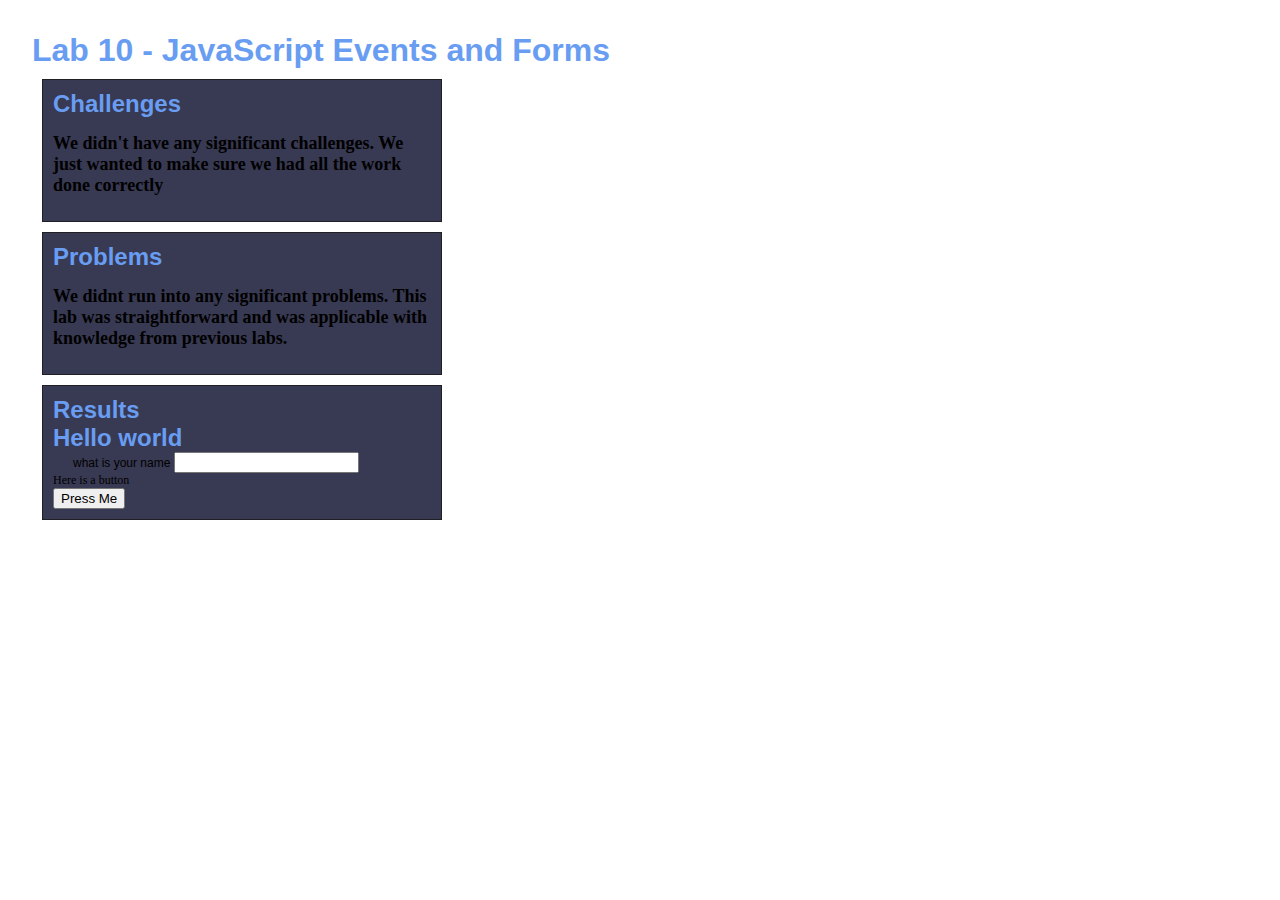
<file: lab10/index.html>
<!DOCTYPE html>
<html>
<head>
	<title>Lab 10 - JavaScript Events and Forms</title>
	<link rel="stylesheet" type="text/css" href="../css/site.css">
	<link rel="stylesheet" type="text/css" href="css/lab.css">
	<script src="js/lab.js" defer></script>


</head>

<body>
		<h1>Lab 10 - JavaScript Events and Forms</h1>
			<div id="content">
				<h1>Challenges</h1>
				<h2>We didn't have any significant challenges. We just wanted to make sure we had all the work done correctly </h2>
			</div>
			<div id="content">
				<h1>Problems</h1>
				<h2> We didnt run into any significant problems. This lab was straightforward and was applicable with knowledge from previous labs. </h2>
			</div>
			<div id="content">
				<h1>Results</h1>


				<h1 id = "p1">Hello world</h1>

			   <p>
			     what is your name
			     <input type = "text" id = "my-input">
			   </p>

			   <div>Here is a button</div>
			   <button id = "button">Press Me</button>
			   <br>

				 <div id="output"></div>
			</div>


</body>
</html>
</file>
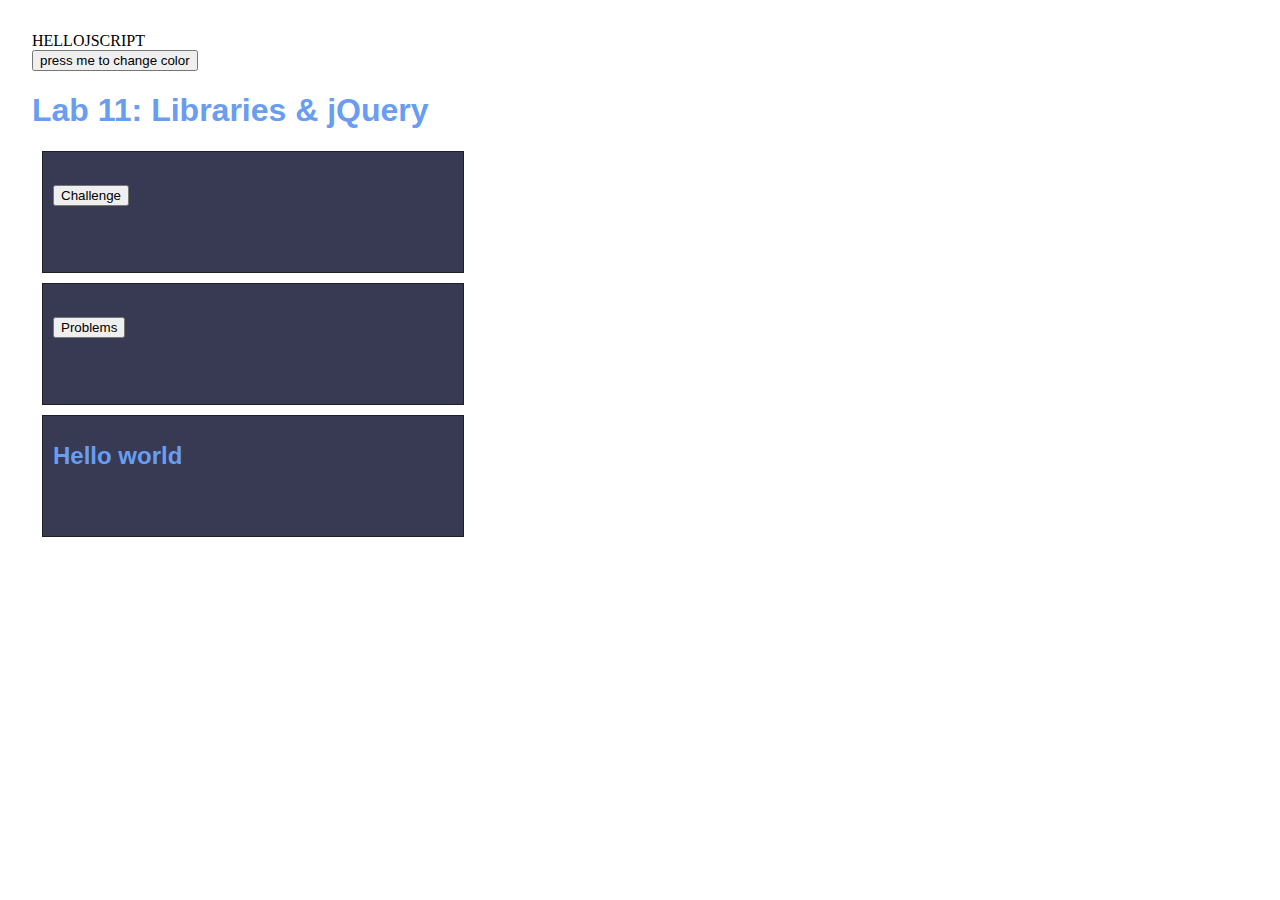
<file: lab11/index.html>
<!DOCTYPE html>
<html>
<head>
	<title>Lab 11: Libraries & jQuery</title>
	<script
  src="https://code.jquery.com/jquery-3.6.0.min.js"
  integrity="sha256-/xUj+3OJU5yExlq6GSYGSHk7tPXikynS7ogEvDej/m4="
  crossorigin="anonymous"></script>
	<script src="https://code.jquery.com/jquery-3.4.1.min.js"></script>

	<link rel="stylesheet" type="text/css" href="../css/site.css">
	<link rel="stylesheet" type="text/css" href="css/lab.css">
	<script src="js/lab.js" defer></script>

</head>

<body id= "all">


	<div id = "carousel1"></div>
	<div id = "doggo"></div>

		<h1>Lab 11: Libraries & jQuery</h1>
			<div id="content">
				<h1 id="challenge"></h1>

			</div>
			<div id="content">
				<h1 id="problems"></h1>
			</div>
			<div id="content">
				<h1 id="results"></h1>


				<h1 id = "p1">Hello world</h1>


				 <div id="output"></div>
			</div>


</body>
</html>
</file>
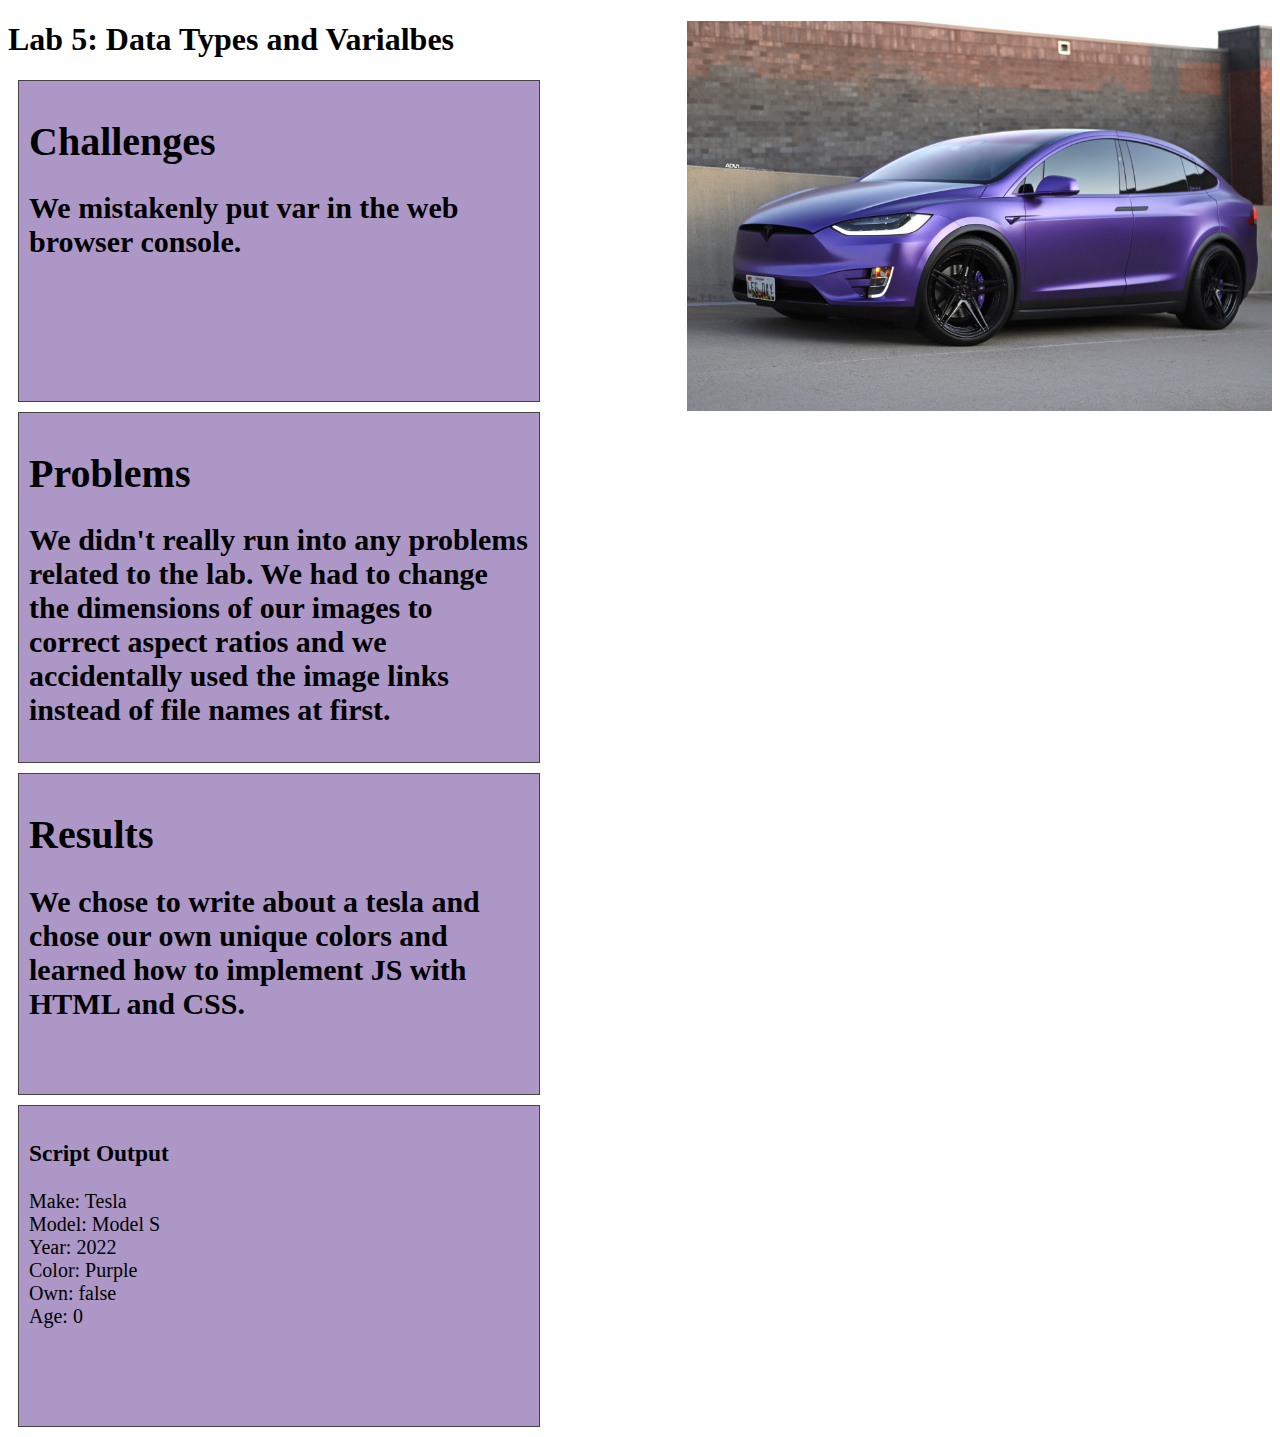
<file: lab5/index.html>
<!DOCTYPE html>
<html>
<head>
	<title>Lab X - Subject/Topic</title>
	<link rel="stylesheet" type="text/css" href="../css/site.css">
	<link rel="stylesheet" type="text/css" href="css/lab.css">
</head>
<body>
	<img src="img/420tesla.jpeg" align="right" width="585" height="390">

	<h1>Lab 5: Data Types and Varialbes</h1>

	</div>
	<div id="content">
		<h1>Challenges</h1>
		<h2>We mistakenly put var in the web browser console. </h2>
	</div>
	<div id="content">
		<h1>Problems</h1>
		<h2>We didn't really run into any problems related to the lab. We had to change the dimensions of our images to correct aspect ratios and we accidentally used the image links instead of file names at first. </h2>
	</div>
	<div id="content">
		<h1>Results</h1>
		<h2>We chose to write about a tesla and chose our own unique colors and learned how to implement JS with HTML and CSS. </h2>


	</div>

	<div id="content">
		<h3>Script Output</h3>
		<div class=output>
		        <script type="text/javascript" src="js/lab.js"></script>

		</div>
	</div>
</body>
</html>
</file>
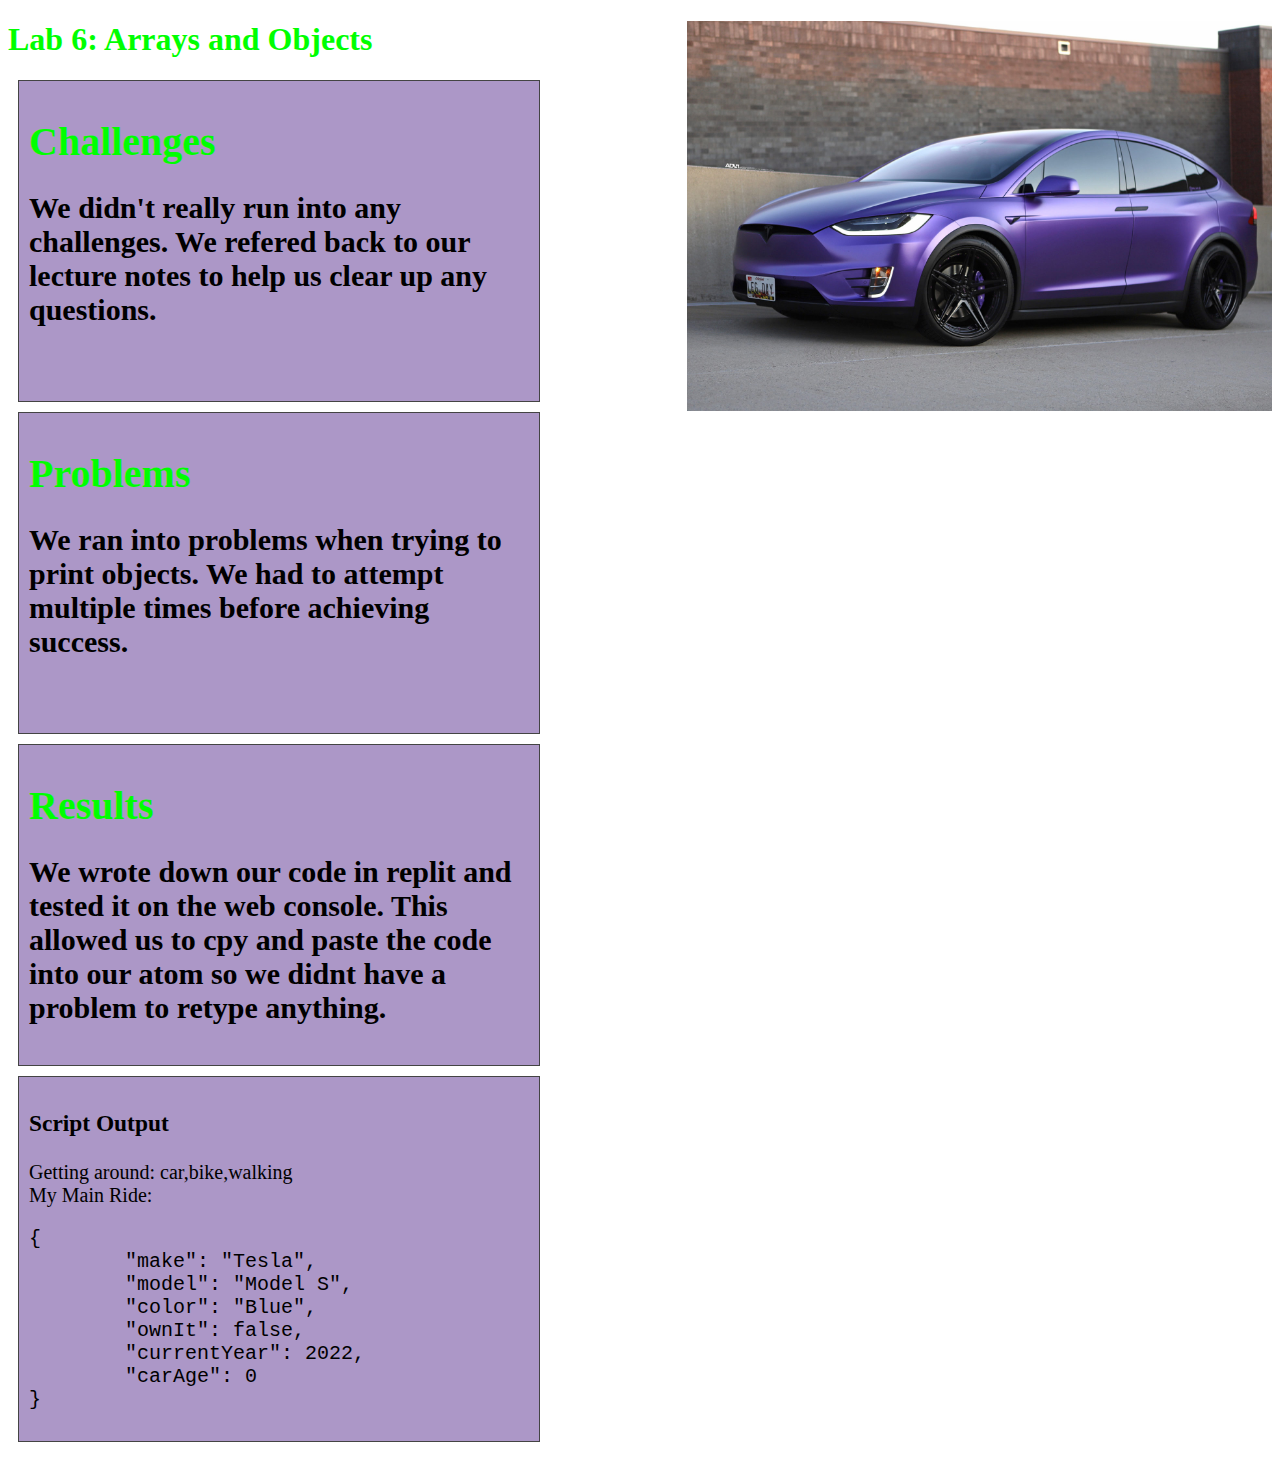
<file: lab6/index.html>
<!DOCTYPE html>
<html>
<head>
	<title>Lab X - Subject/Topic</title>
	<link rel="stylesheet" type="text/css" href="../css/site.css">
	<link rel="stylesheet" type="text/css" href="css/lab.css">
</head>
<body>
	<img src="img/420tesla.jpeg" align="right" width="585" height="390">

	<h1>Lab 6: Arrays and Objects</h1>

	</div>
	<div id="content">
		<h1>Challenges</h1>
		<h2>We didn't really run into any challenges. We refered back to our lecture notes to help us clear up any questions.</h2>
	</div>
	<div id="content">
		<h1>Problems</h1>
		<h2> We ran into problems when trying to print objects. We had to attempt multiple times before achieving success.</h2>
	</div>
	<div id="content">
		<h1>Results</h1>
		<h2>We wrote down our code in replit and tested it on the web console. This allowed us to cpy and paste the code into our atom so we didnt have a problem to retype anything.</h2>


	</div>

	<div id="content">
		<h3>Script Output</h3>
		<div class=output>
		        <script type="text/javascript" src="js/lab.js"></script>

		</div>
	</div>
</body>
</html>
</file>
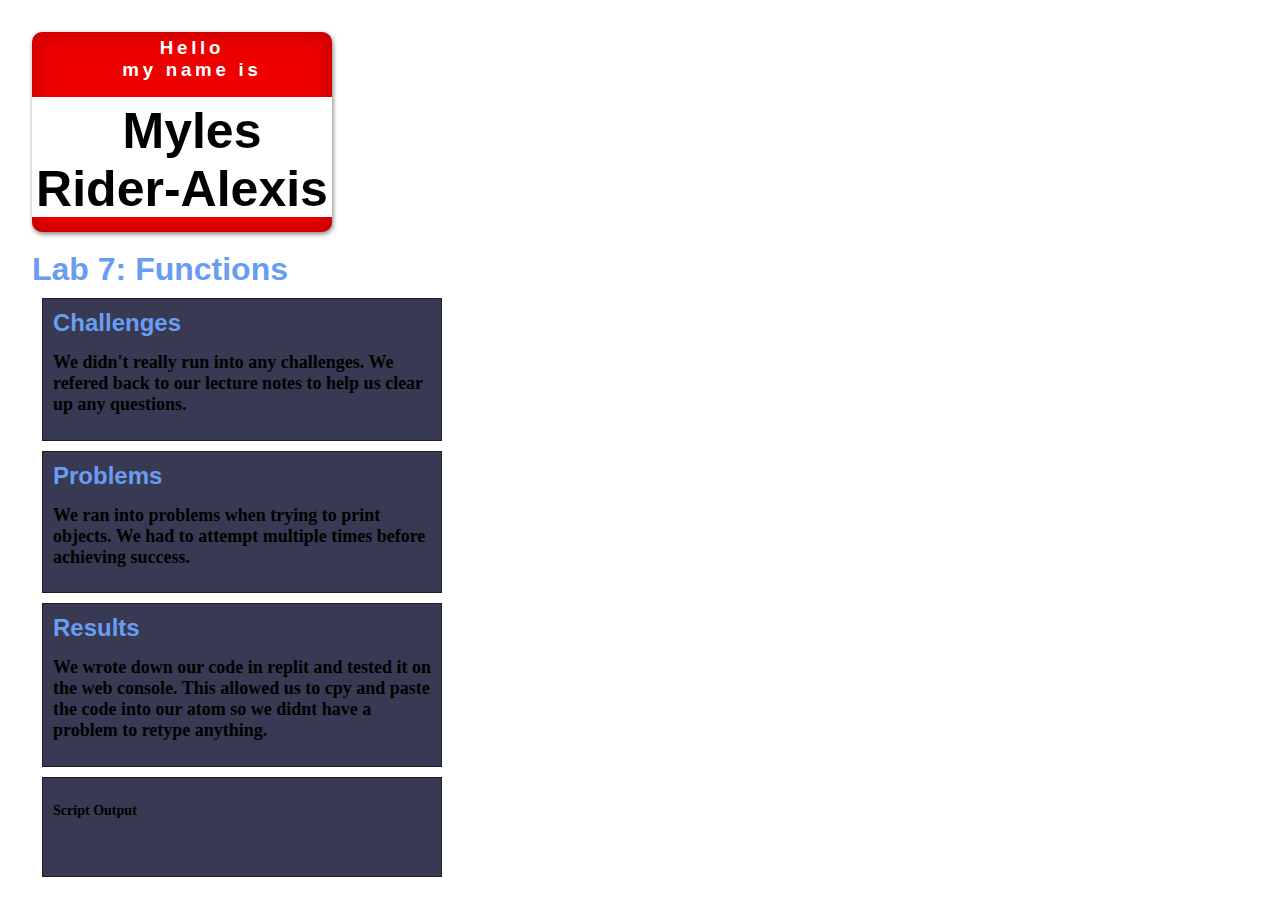
<file: lab7/index.html>
<!DOCTYPE html>
<html>
<head>
	<title>Lab X - Subject/Topic</title>
	<link rel="stylesheet" type="text/css" href="../css/site.css">
	<link rel="stylesheet" type="text/css" href="css/lab.css">
</head>
<body>

	  <h4 class="right">
	    <h3 class="namecard">
	      <div>
	          <p>Hello</p>
	          <p>my name is</p>
	      </div>
	      <div class="fn">
	          <p class="given-name">Myles Rider-Alexis</p>
	      </div>
	    </h3>
	  </h4>


	<h1>Lab 7: Functions</h1>

	</div>
	<div id="content">
		<h1>Challenges</h1>
		<h2>We didn't really run into any challenges. We refered back to our lecture notes to help us clear up any questions.</h2>
	</div>
	<div id="content">
		<h1>Problems</h1>
		<h2> We ran into problems when trying to print objects. We had to attempt multiple times before achieving success.</h2>
	</div>
	<div id="content">
		<h1>Results</h1>
		<h2>We wrote down our code in replit and tested it on the web console. This allowed us to cpy and paste the code into our atom so we didnt have a problem to retype anything.</h2>


	</div>

	<div id="content">
		<h3>Script Output</h3>
		<div class=output>
		        <script type="text/javascript" src="js/lab.js"></script>

		</div>
	</div>
</body>
</html>
</file>
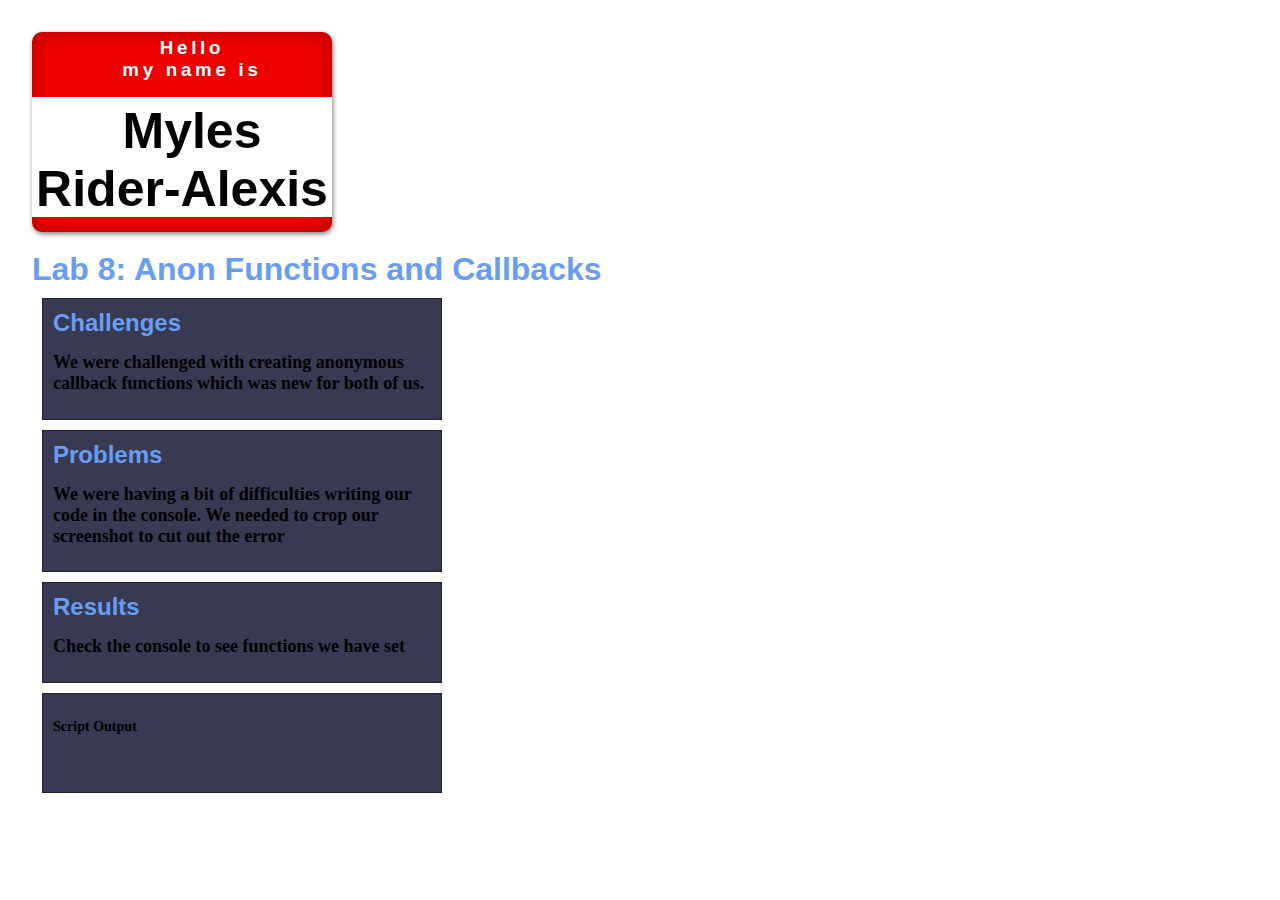
<file: lab8/index.html>
<!DOCTYPE html>
<html>
<head>
	<title>Lab X - Subject/Topic</title>
	<link rel="stylesheet" type="text/css" href="../css/site.css">
	<link rel="stylesheet" type="text/css" href="css/lab.css">
</head>
<body>

	  <h4 class="right">
	    <h3 class="namecard">
	      <div>
	          <p>Hello</p>
	          <p>my name is</p>
	      </div>
	      <div class="fn">
	          <p class="given-name">Myles Rider-Alexis</p>
	      </div>
	    </h3>
	  </h4>


		<h1>Lab 8: Anon Functions and Callbacks</h1>
			<div id="content">
				<h1>Challenges</h1>
				<h2> We were challenged with creating anonymous callback functions which was new for both of us.   </h2>
			</div>
			<div id="content">
				<h1>Problems</h1>
				<h2>We were having a bit of difficulties writing our code in the console. We needed to crop our screenshot to cut out the error</h2>
			</div>
			<div id="content">
				<h1>Results</h1>
				<h2>Check the console to see functions we have set</h2>
			</div>

	<div id="content">
		<h3>Script Output</h3>
		<div class=output>
		        <script type="text/javascript" src="js/lab.js"></script>

		</div>
	</div>
</body>
</html>
</file>
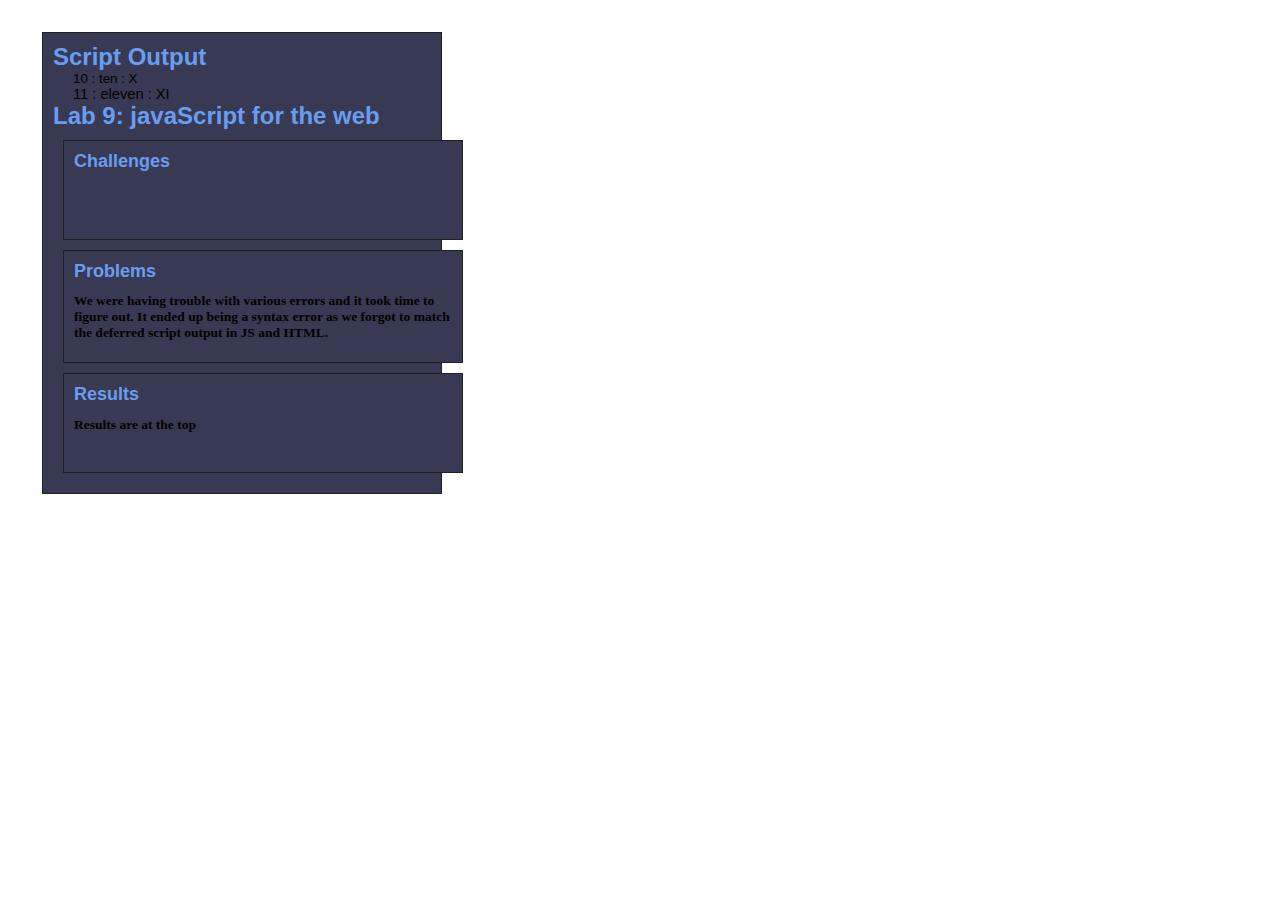
<file: lab9/index.html>
<!DOCTYPE html>
<html>
<head>
	<title>Lab 9 - Anon Functions and Callbacks</title>
	<link rel="stylesheet" type="text/css" href="../css/site.css">
	<link rel="stylesheet" type="text/css" href="css/lab.css">
	<script src="js/lab.js" defer></script>


</head>
<body>




	<div id="content">
		<h1>Script Output</h1>
		<div class=output>


		<div id ="nine"></div>


		<h1>Lab 9: javaScript for the web</h1>
			<div id="content">
				<h1>Challenges</h1>
				<h2>   </h2>
			</div>
			<div id="content">
				<h1>Problems</h1>
				<h2> We were having trouble with various errors and it took time to figure out. It ended up being a syntax error as we forgot to match the deferred script output in JS and HTML.  </h2>
			</div>
			<div id="content">
				<h1>Results</h1>
				<h2>Results are at the top</h2>
			</div>




</body>
</html>
</file>
<file: css/site.css>
h1{
  color: lime;
  font-size: 200%;
  font-family: "Roboto";
}

body{
  background-color: A483C2
}

p{
  font-family: "Roboto";
  text-indent: 20px;
  margin-left:20px;
}

#content{
  background-color: #E6E6FA;
  width: 500px;
  min-height: 300px;
  padding: 10px;
  margin: 10px;
  border: solid 1px #444444;
  font-size: 20px;
}
</file>
<file: lab10/css/lab.css>
h1{
  color: #699DF2;
  font-size: 200%;
  font-family: "helvetica";
}
p{
  font-family: "helvetica";
  text-indent: 20px;
  margin-left:20px;
}
#white{
  color: black;
  background-color: #FFFFFF;
}
#red{
  color: white;
  background-color: #FF0000;
  margin-right: 0px;
  padding-bottom: 200px;
  padding-top: 10px;
  padding-right: 120px;
  padding-left: 120px;
  border-radius: 25px;
  float: right;
}
#content{
  font-size: 75%;
  background-color: #383952;
  width: 400px;
  min-height: 100px;
  padding: 10px;
  margin: 10px;
  border: solid 1px #201F23;
}
#dog{
  color: #AA75EA;
}
#right{
  float: right;
}
body {
    margin: 2em;
}
article, div {
    -webkit-box-sizing: border-box;
    -moz-box-sizing: border-box;
    box-sizing: border-box;
}
.namecard {
    width: 300px; height: 200px;
    background: #e00;
    border-radius: 10px;
    box-shadow: 1px 2px 5px rgba(0,0,0,.5), inset 0 0 20px rgba(0,0,0,.25);
}
.namecard div:first-child {
    height: 65px;
    padding-top: 5px;
    color: #fff;
    font-family: Helvetica;
    text-align: center;
    letter-spacing: .2em;
}
h1, p {
    padding: 0; margin: 0;
}
h1 {
    font-size: 2em;
}
.fn {
    background: #fff;
    height: 120px;
    font-family: cursive;
    text-align: center;
    padding-top: 5px;
}
.given-name {
    font-size: 50px;
    font-weight: bold;
}
</file>
<file: lab11/css/lab.css>
h1{
  color: #699DF2;
  font-size: 200%;
  font-family: "helvetica";
}
p{
  font-family: "helvetica";
  text-indent: 20px;
  margin-left:20px;
}
#white{
  color: black;
  background-color: #FFFFFF;
}
#red{
  color: white;
  background-color: #FF0000;
  margin-right: 0px;
  padding-bottom: 200px;
  padding-top: 10px;
  padding-right: 120px;
  padding-left: 120px;
  border-radius: 25px;
  float: right;
}
#content{
  font-size: 75%;
  background-color: #383952;
  width: 400px;
  min-height: 100px;
  padding: 10px;
  margin: 10px;
  border: solid 1px #201F23;
}
.selected {
  color: purple;
}
#dog{
  color: #AA75EA;
}
#right{
  float: right;
}
body {
    margin: 2em;
}
#output{
  color: purple;
  font-size: 400px;
  font-family: "helvetica";
}
</file>
<file: lab5/css/lab.css>
h1{
  color: black;
  font-size: 200%;
  font-family: "Roboto";
}

p{
  font-family: "Roboto";
  text-indent: 20px;
  margin-left:20px;
}

#content{
  background-color: #ac97c7;
  width: 500px;
  min-height: 300px;
  padding: 10px;
  margin: 10px;
  border: solid 1px #444444;
  font-size: 20px;
}
</file>
<file: lab6/css/lab.css>
h1{
  color: lime;
  font-size: 200%;
  font-family: "Roboto";
}

p{
  font-family: "Roboto";
  text-indent: 20px;
  margin-left:20px;
}

#content{
  background-color: #ac97c7;
  width: 500px;
  min-height: 300px;
  padding: 10px;
  margin: 10px;
  border: solid 1px #444444;
  font-size: 20px;
}
</file>
<file: lab7/css/lab.css>
h1{
  color: #699DF2;
  font-size: 200%;
  font-family: "helvetica";
}
p{
  font-family: "helvetica";
  text-indent: 20px;
  margin-left:20px;
}
#white{
  color: black;
  background-color: #FFFFFF;
}
#red{
  color: white;
  background-color: #FF0000;
  margin-right: 0px;
  padding-bottom: 200px;
  padding-top: 10px;
  padding-right: 120px;
  padding-left: 120px;
  border-radius: 25px;
  float: right;
}
#content{
  font-size: 75%;
  background-color: #383952;
  width: 400px;
  min-height: 100px;
  padding: 10px;
  margin: 10px;
  border: solid 1px #201F23;
}
#dog{
  color: #AA75EA;
}
#right{
  float: right;
}
body {
    margin: 2em;
}
article, div {
    -webkit-box-sizing: border-box;
    -moz-box-sizing: border-box;
    box-sizing: border-box;
}
.namecard {
    width: 300px; height: 200px;
    background: #e00;
    border-radius: 10px;
    box-shadow: 1px 2px 5px rgba(0,0,0,.5), inset 0 0 20px rgba(0,0,0,.25);
}
.namecard div:first-child {
    height: 65px;
    padding-top: 5px;
    color: #fff;
    font-family: Helvetica;
    text-align: center;
    letter-spacing: .2em;
}
h1, p {
    padding: 0; margin: 0;
}
h1 {
    font-size: 2em;
}
.fn {
    background: #fff;
    height: 120px;
    font-family: cursive;
    text-align: center;
    padding-top: 5px;
}
.given-name {
    font-size: 50px;
    font-weight: bold;
}
</file>
<file: lab8/css/lab.css>
h1{
  color: #699DF2;
  font-size: 200%;
  font-family: "helvetica";
}
p{
  font-family: "helvetica";
  text-indent: 20px;
  margin-left:20px;
}
#white{
  color: black;
  background-color: #FFFFFF;
}
#red{
  color: white;
  background-color: #FF0000;
  margin-right: 0px;
  padding-bottom: 200px;
  padding-top: 10px;
  padding-right: 120px;
  padding-left: 120px;
  border-radius: 25px;
  float: right;
}
#content{
  font-size: 75%;
  background-color: #383952;
  width: 400px;
  min-height: 100px;
  padding: 10px;
  margin: 10px;
  border: solid 1px #201F23;
}
#dog{
  color: #AA75EA;
}
#right{
  float: right;
}
body {
    margin: 2em;
}
article, div {
    -webkit-box-sizing: border-box;
    -moz-box-sizing: border-box;
    box-sizing: border-box;
}
.namecard {
    width: 300px; height: 200px;
    background: #e00;
    border-radius: 10px;
    box-shadow: 1px 2px 5px rgba(0,0,0,.5), inset 0 0 20px rgba(0,0,0,.25);
}
.namecard div:first-child {
    height: 65px;
    padding-top: 5px;
    color: #fff;
    font-family: Helvetica;
    text-align: center;
    letter-spacing: .2em;
}
h1, p {
    padding: 0; margin: 0;
}
h1 {
    font-size: 2em;
}
.fn {
    background: #fff;
    height: 120px;
    font-family: cursive;
    text-align: center;
    padding-top: 5px;
}
.given-name {
    font-size: 50px;
    font-weight: bold;
}
</file>
<file: lab9/css/lab.css>
h1{
  color: #699DF2;
  font-size: 200%;
  font-family: "helvetica";
}
p{
  font-family: "helvetica";
  text-indent: 20px;
  margin-left:20px;
}
#white{
  color: black;
  background-color: #FFFFFF;
}
#red{
  color: white;
  background-color: #FF0000;
  margin-right: 0px;
  padding-bottom: 200px;
  padding-top: 10px;
  padding-right: 120px;
  padding-left: 120px;
  border-radius: 25px;
  float: right;
}
#content{
  font-size: 75%;
  background-color: #383952;
  width: 400px;
  min-height: 100px;
  padding: 10px;
  margin: 10px;
  border: solid 1px #201F23;
}
#dog{
  color: #AA75EA;
}
#right{
  float: right;
}
body {
    margin: 2em;
}
article, div {
    -webkit-box-sizing: border-box;
    -moz-box-sizing: border-box;
    box-sizing: border-box;
}
.namecard {
    width: 300px; height: 200px;
    background: #e00;
    border-radius: 10px;
    box-shadow: 1px 2px 5px rgba(0,0,0,.5), inset 0 0 20px rgba(0,0,0,.25);
}
.namecard div:first-child {
    height: 65px;
    padding-top: 5px;
    color: #fff;
    font-family: Helvetica;
    text-align: center;
    letter-spacing: .2em;
}
h1, p {
    padding: 0; margin: 0;
}
h1 {
    font-size: 2em;
}
.fn {
    background: #fff;
    height: 120px;
    font-family: cursive;
    text-align: center;
    padding-top: 5px;
}
.given-name {
    font-size: 50px;
    font-weight: bold;
}
</file>
